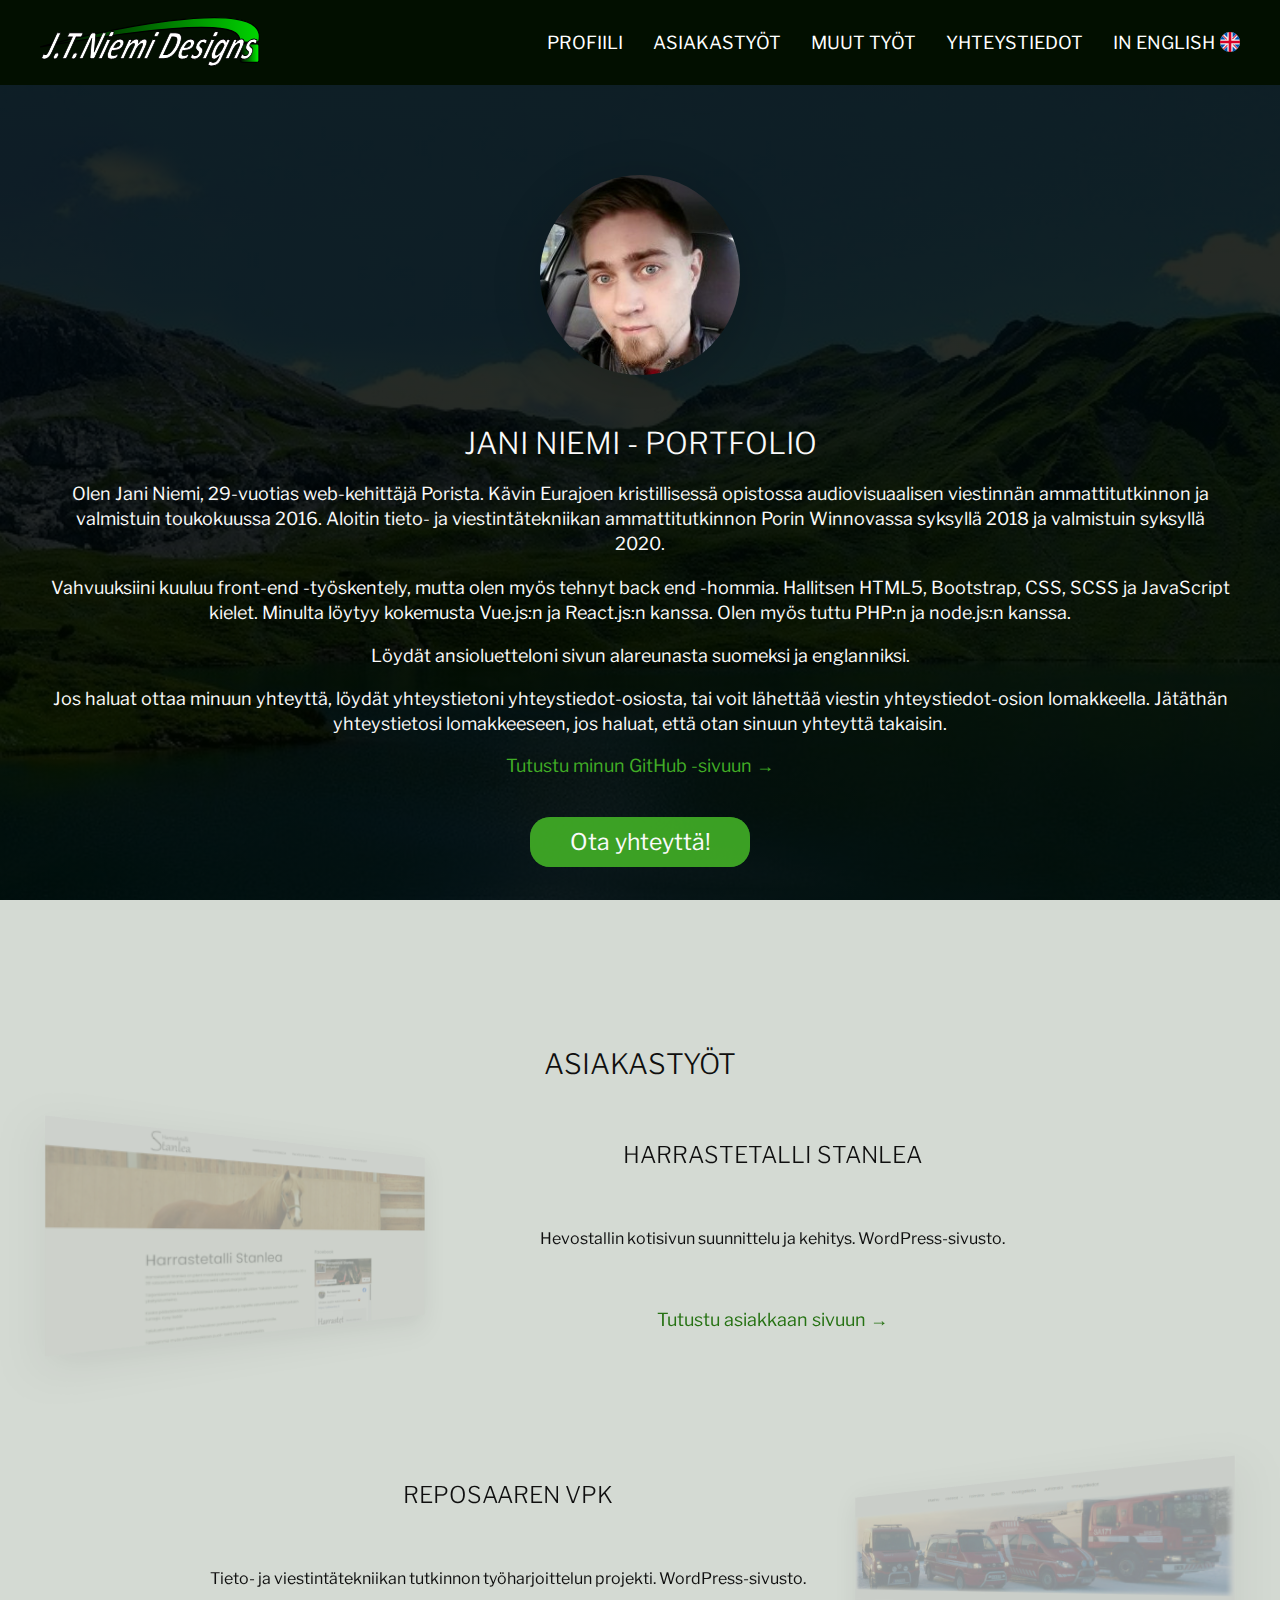
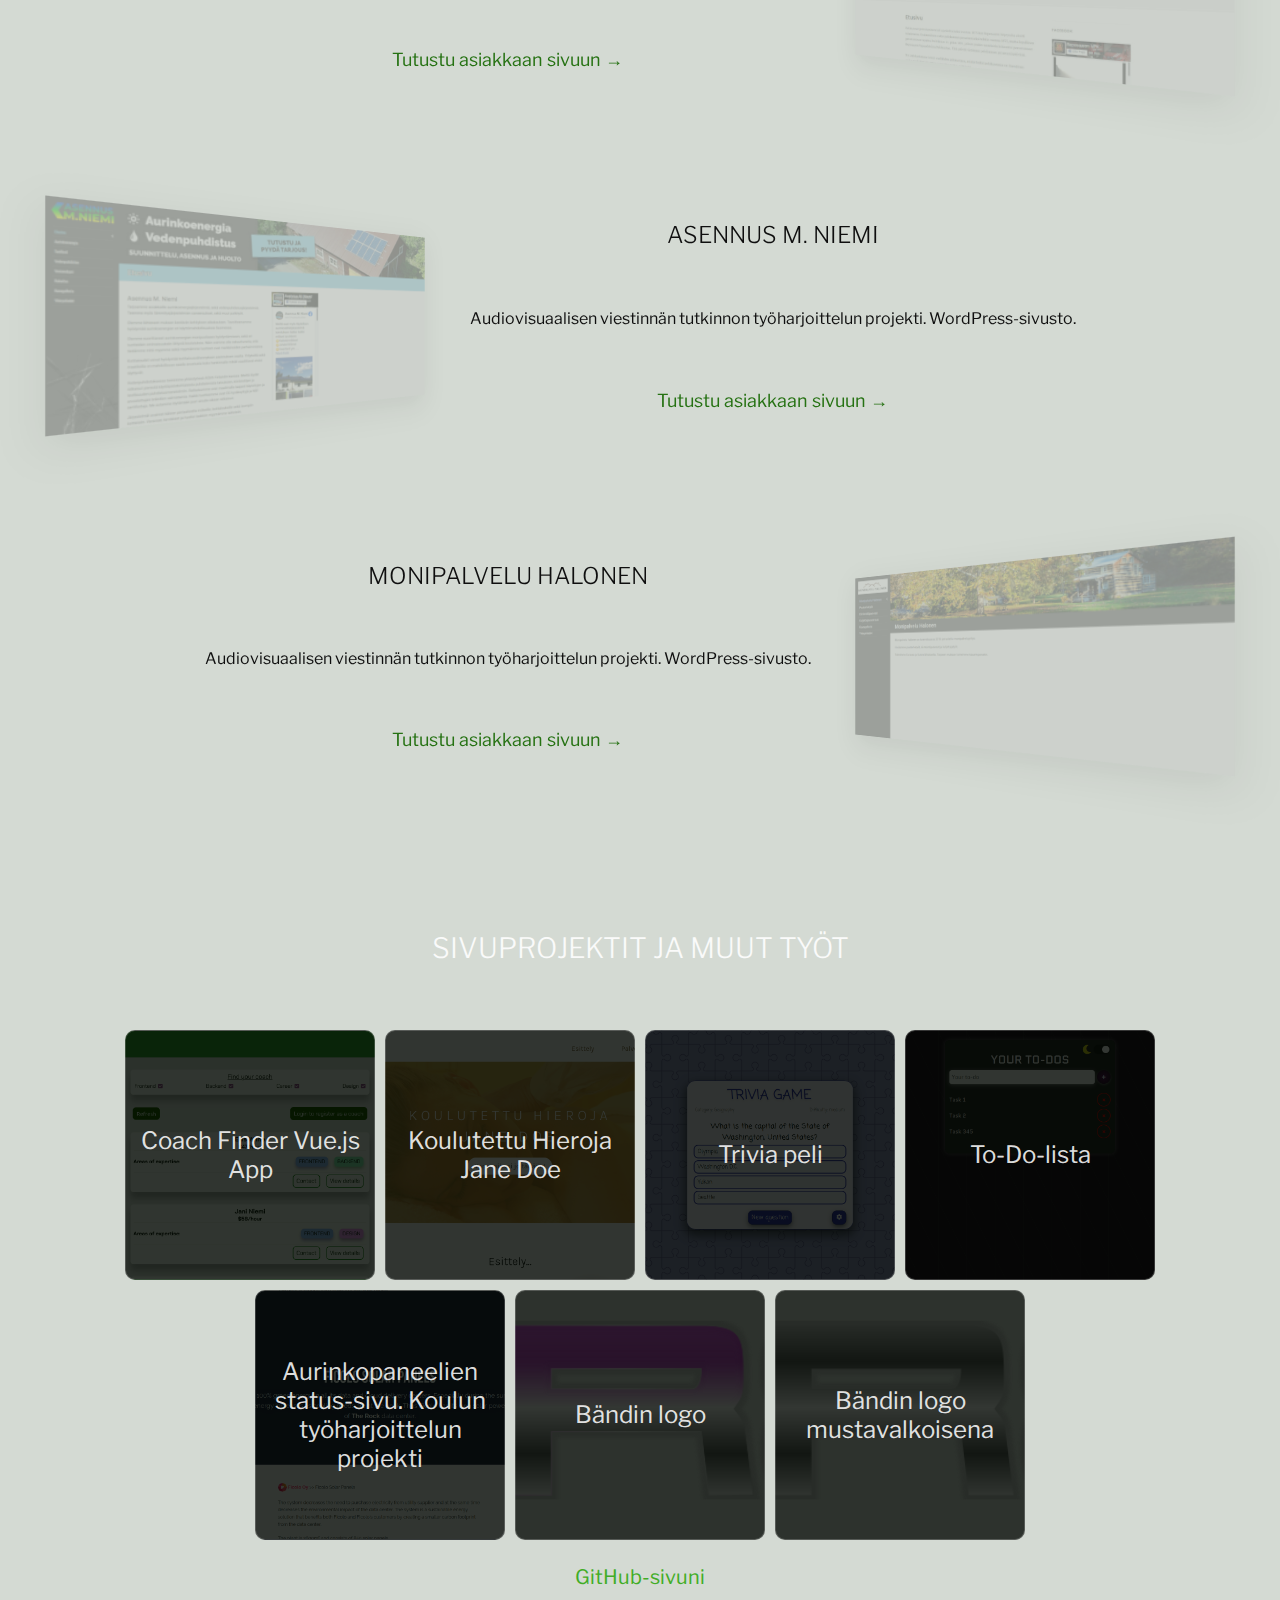
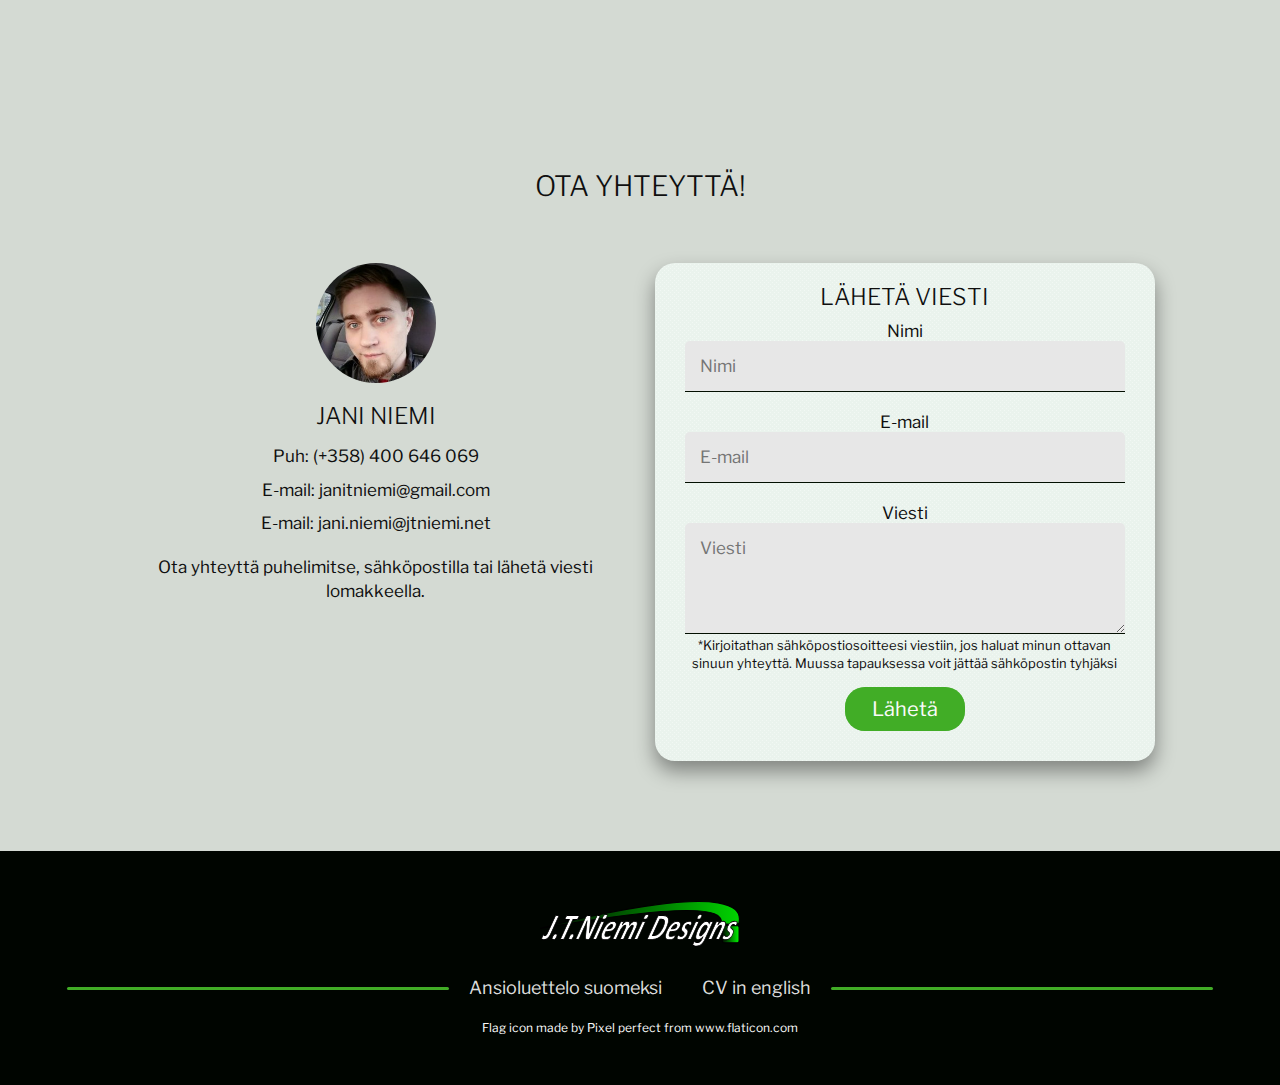
<file: index.html>
<!DOCTYPE html>
<html lang="fi">
	<head>
		<meta charset="UTF-8" />
		<meta name="viewport" content="width=device-width, initial-scale=1.0" />
		<meta
			name="description"
			content="Portfolio - Jani Niemi. Front end web development."
		/>
		<meta
			name="keywords"
			content="Portfolio, Web design, Web-suunnittelija, Web developer, Web-kehittäjä, HTML, CSS, JavaScript, Vue.js, React.js"
		/>
		<meta name="author" content="Jani Niemi" />
		<link rel="icon" type="image/x-icon" href="./images/favicon.ico" />
		<link
			rel="apple-touch-icon"
			sizes="180x180"
			href="./images/favicon.png"
		/>
		<link rel="icon" sizes="192x192" href="./images/favicon.png" />
		<link rel="stylesheet" href="sass/main.css" />
		<title>Jani Niemi - Portfolio</title>
	</head>

	<body>
		<nav class="nav">
			<a href="/">
				<img
					src="images/logo.svg"
					alt="JTNiemi Designs logo"
					class="nav__logo"
				/>
			</a>
			<div class="nav__menu-container" id="menu-container">
				<div class="nav__backdrop" id="backdrop"></div>
				<ul class="nav__list">
					<img
						src="images/logo.svg"
						alt="JTNiemi Design logo"
						class="nav__item--logo"
					/>
					<li class="nav__item" id="nav-profile">
						<a class="nav__link">Profiili</a>
					</li>
					<li class="nav__item" id="nav-projects">
						<a class="nav__link">Asiakastyöt</a>
					</li>
					<li class="nav__item" id="nav-side-projects">
						<a class="nav__link">Muut työt</a>
					</li>
					<li class="nav__item" id="nav-contact">
						<a class="nav__link">Yhteystiedot</a>
					</li>
					<li class="nav__item">
						<a href="en.html" class="nav__link"
							>In English
							<img
								class="nav__flag"
								src="images/flag_en.svg"
								alt="Flag"
						/></a>
					</li>
				</ul>
			</div>
			<div class="nav__mobile-menu-toggle" id="menu-toggle">
				<div></div>
				<div></div>
				<div></div>
			</div>
		</nav>

		<!-- PROFILE -->
		<main class="profile" id="profile">
			<img
				src="images/jani_c.jpg"
				alt="Jani profile image"
				class="profile__img"
			/>
			<div class="profile__text-container">
				<h1 class="profile__heading">Jani Niemi - Portfolio</h1>
				<p class="profile__text">
					Olen Jani Niemi, 29-vuotias web-kehittäjä Porista. Kävin
					Eurajoen kristillisessä opistossa audiovisuaalisen
					viestinnän ammattitutkinnon ja valmistuin toukokuussa 2016.
					Aloitin tieto- ja viestintätekniikan ammattitutkinnon Porin
					Winnovassa syksyllä 2018 ja valmistuin syksyllä 2020.
				</p>
				<p class="profile__text">
					Vahvuuksiini kuuluu front-end -työskentely, mutta olen myös
					tehnyt back end -hommia. Hallitsen HTML5, Bootstrap, CSS,
					SCSS ja JavaScript kielet. Minulta löytyy kokemusta Vue.js:n
					ja React.js:n kanssa. Olen myös tuttu PHP:n ja node.js:n
					kanssa.
				</p>
				<p class="profile__text">
					Löydät ansioluetteloni sivun alareunasta suomeksi ja
					englanniksi.
				</p>
				<p class="profile__text">
					Jos haluat ottaa minuun yhteyttä, löydät yhteystietoni
					yhteystiedot-osiosta, tai voit lähettää viestin
					yhteystiedot-osion lomakkeella. Jätäthän yhteystietosi
					lomakkeeseen, jos haluat, että otan sinuun yhteyttä
					takaisin.
				</p>
				<a
					href="https://github.com/JaniNiemi"
					rel="noreferrer"
					class="profile__link"
					target="_blank"
				>
					Tutustu minun GitHub -sivuun &rarr;
				</a>
				<a class="profile__cta" id="cta">Ota yhteyttä!</a>
			</div>
		</main>

		<!-- MAIN PROJECTS -->
		<section class="main-projects" id="main-projects">
			<h2 class="main-projects__heading">Asiakastyöt</h2>

			<!-- Harrastetalli Stanlea -->
			<div class="main-projects__project">
				<img
					src="images/main-projects/tallistanlea.png"
					alt="Harrastetalli Stanlea screenshot"
					class="main-projects__image main-projects__image--left"
				/>
				<div class="main-projects__text-container">
					<h3 class="main-projects__client">Harrastetalli Stanlea</h3>
					<p class="main-projects__text">
						Hevostallin kotisivun suunnittelu ja kehitys.
						WordPress-sivusto.
					</p>
					<a
						href="https://tallistanlea.fi/"
						rel="noreferrer"
						class="main-projects__link"
						target="_blank"
					>
						Tutustu asiakkaan sivuun &rarr;
					</a>
				</div>
			</div>

			<!-- Reposaaren VPK -->
			<div class="main-projects__project">
				<div class="main-projects__text-container">
					<h3 class="main-projects__client">Reposaaren VPK</h3>
					<p class="main-projects__text">
						Tieto- ja viestintätekniikan tutkinnon työharjoittelun
						projekti. WordPress-sivusto.
					</p>
					<a
						href="http://www.reposaarenvpk.com/"
						rel="noreferrer"
						class="main-projects__link"
						target="_blank"
					>
						Tutustu asiakkaan sivuun &rarr;
					</a>
				</div>
				<img
					src="images/main-projects/reposaarenvpk.jpg"
					alt="Reposaaren VPK screenshot"
					class="main-projects__image main-projects__image--right"
				/>
			</div>

			<!-- Asennus M. Niemi -->
			<div class="main-projects__project">
				<img
					src="images/main-projects/asennusmniemi.png"
					alt="Asennus M. Niemi screenshot"
					class="main-projects__image main-projects__image--left"
				/>
				<div class="main-projects__text-container">
					<h3 class="main-projects__client">Asennus M. Niemi</h3>
					<p class="main-projects__text">
						Audiovisuaalisen viestinnän tutkinnon työharjoittelun
						projekti. WordPress-sivusto.
					</p>
					<a
						href="https://asennusmniemi.fi/"
						rel="noreferrer"
						class="main-projects__link"
						target="_blank"
					>
						Tutustu asiakkaan sivuun &rarr;
					</a>
				</div>
			</div>

			<!-- Monipalvelu Halonen -->
			<div class="main-projects__project">
				<div class="main-projects__text-container">
					<h3 class="main-projects__client">Monipalvelu Halonen</h3>
					<p class="main-projects__text">
						Audiovisuaalisen viestinnän tutkinnon työharjoittelun
						projekti. WordPress-sivusto.
					</p>
					<a
						href="https://monipalveluhalonen.fi"
						rel="noreferrer"
						class="main-projects__link"
						target="_blank"
					>
						Tutustu asiakkaan sivuun &rarr;
					</a>
				</div>
				<img
					src="images/main-projects/monipalveluhalonen.png"
					alt="Monipalvelu Halonen screenshot"
					class="main-projects__image main-projects__image--right"
				/>
			</div>
		</section>

		<!-- SIDE PROJECTS -->
		<section class="side-projects" id="side-projects">
			<h2 class="side-projects__heading">Sivuprojektit ja muut työt</h2>
			<div class="side-projects__container">
				<!-- COACH-FINDER -->
				<div class="side-projects__card coach-finder">
					<a
						href="https://vue-coach-finder-5a8ed.web.app/coaches"
						rel="noreferrer"
						class="side-projects__text"
						target="_blank"
					>
						Coach Finder Vue.js App
					</a>
				</div>

				<!-- MASSAGE-SERVICE-JANE-DOE -->
				<div class="side-projects__card massage-service-jane-doe">
					<a
						href="https://jtniemi.net/massage-service-jane-doe/"
						rel="noreferrer"
						class="side-projects__text"
						target="_blank"
					>
						Koulutettu Hieroja Jane Doe
					</a>
				</div>

				<!-- TRIVIA-GAME -->
				<div class="side-projects__card trivia-game">
					<a
						href="https://janiniemi.github.io/trivia-game/"
						rel="noreferrer"
						class="side-projects__text"
						target="_blank"
					>
						Trivia peli
					</a>
				</div>

				<!-- TO-DO-APP -->
				<div class="side-projects__card to-do-app">
					<a
						href="https://janiniemi.github.io/to-do-app/"
						rel="noreferrer"
						class="side-projects__text"
						target="_blank"
					>
						To-Do-lista
					</a>
				</div>

				<!-- FICOLO -->
				<div class="side-projects__card ficolo">
					<a
						href="https://solar.ficolo.net/"
						rel="noreferrer"
						class="side-projects__text"
						target="_blank"
					>
						Aurinkopaneelien status-sivu. Koulun työharjoittelun
						projekti
					</a>
				</div>

				<!-- REACT NOTES APP -->
				<!-- <div class="side-projects__card react-notes">
                <a href="https://eroded-passivation.000webhostapp.com/" rel="noreferrer" class="side-projects__text" target="_blank">
                    React muistilappu-sovellus
                </a>
            </div> -->

				<!-- TURBO LOGO -->
				<div class="side-projects__card turbo">
					<a
						href="images/LOGO_TUR8O.png"
						rel="noreferrer"
						class="side-projects__text"
						target="_blank"
					>
						Bändin logo
					</a>
				</div>

				<!-- TURBO LOGO B&W -->
				<div class="side-projects__card turbo-bw">
					<a
						href="images/LOGO_TUR8O_B&W.png"
						rel="noreferrer"
						class="side-projects__text"
						target="_blank"
					>
						Bändin logo mustavalkoisena
					</a>
				</div>
			</div>

			<div class="side-projects__link-container">
				<a
					href="https://github.com/JaniNiemi"
					rel="noreferrer"
					rel="noreferrer"
					target="_blank"
					class="side-projects__link"
				>
					GitHub-sivuni
				</a>
			</div>
		</section>

		<!-- CONTACT -->
		<section class="contact" id="contact">
			<h2 class="contact__heading">Ota yhteyttä!</h2>
			<div class="contact__container">
				<div class="contact__info-container">
					<img
						src="./images/jani_c.jpg"
						alt="Jani Niemi kuva"
						class="contact__img"
					/>
					<h3 class="contact__name">Jani Niemi</h3>
					<p class="contact__info">Puh: (+358) 400 646 069</p>
					<p class="contact__info">E-mail: janitniemi@gmail.com</p>
					<p class="contact__info">E-mail: jani.niemi@jtniemi.net</p>
					<p class="contact__info">
						Ota yhteyttä puhelimitse, sähköpostilla tai lähetä
						viesti lomakkeella.
					</p>
				</div>
				<div class="contact__form-container" id="form-container">
					<form method="POST" class="contact__form form" id="form">
						<h3 class="form__heading">Lähetä viesti</h3>

						<label for="name" class="form__label">Nimi</label>
						<input
							type="text"
							name="name"
							id="name"
							placeholder="Nimi"
							class="form__input"
						/>

						<label for="email" class="form__label">E-mail</label>
						<input
							type="email"
							name="email"
							id="email"
							placeholder="E-mail"
							class="form__input"
						/>

						<label for="message">Viesti</label>
						<textarea
							name="message"
							id="message"
							rows="4"
							class="form__message"
							placeholder="Viesti"
							required
						></textarea>

						<p class="form__notice">
							*Kirjoitathan sähköpostiosoitteesi viestiin, jos
							haluat minun ottavan sinuun yhteyttä. Muussa
							tapauksessa voit jättää sähköpostin tyhjäksi
						</p>
						<button type="submit" class="form__btn">Lähetä</button>
					</form>
				</div>
			</div>
		</section>

		<footer class="footer">
			<img
				src="images/logo.svg"
				alt="JTNiemi Designs logo"
				class="footer__logo"
			/>
			<div class="footer__cv-container">
				<a href="Jani-Niemi_cv-fi.pdf" class="footer__cv"
					>Ansioluettelo suomeksi</a
				>
				<a href="Jani-Niemi_cv-en.pdf" class="footer__cv"
					>CV in english</a
				>
			</div>
			<div class="footer__cv-container">
				<a
					href="https://flaticon.com"
					class="footer__credit"
					target="_blank"
					rel="noreferrer"
					>Flag icon made by Pixel perfect from www.flaticon.com</a
				>
			</div>
		</footer>

		<script src="script.js"></script>
	</body>
</html>
</file>
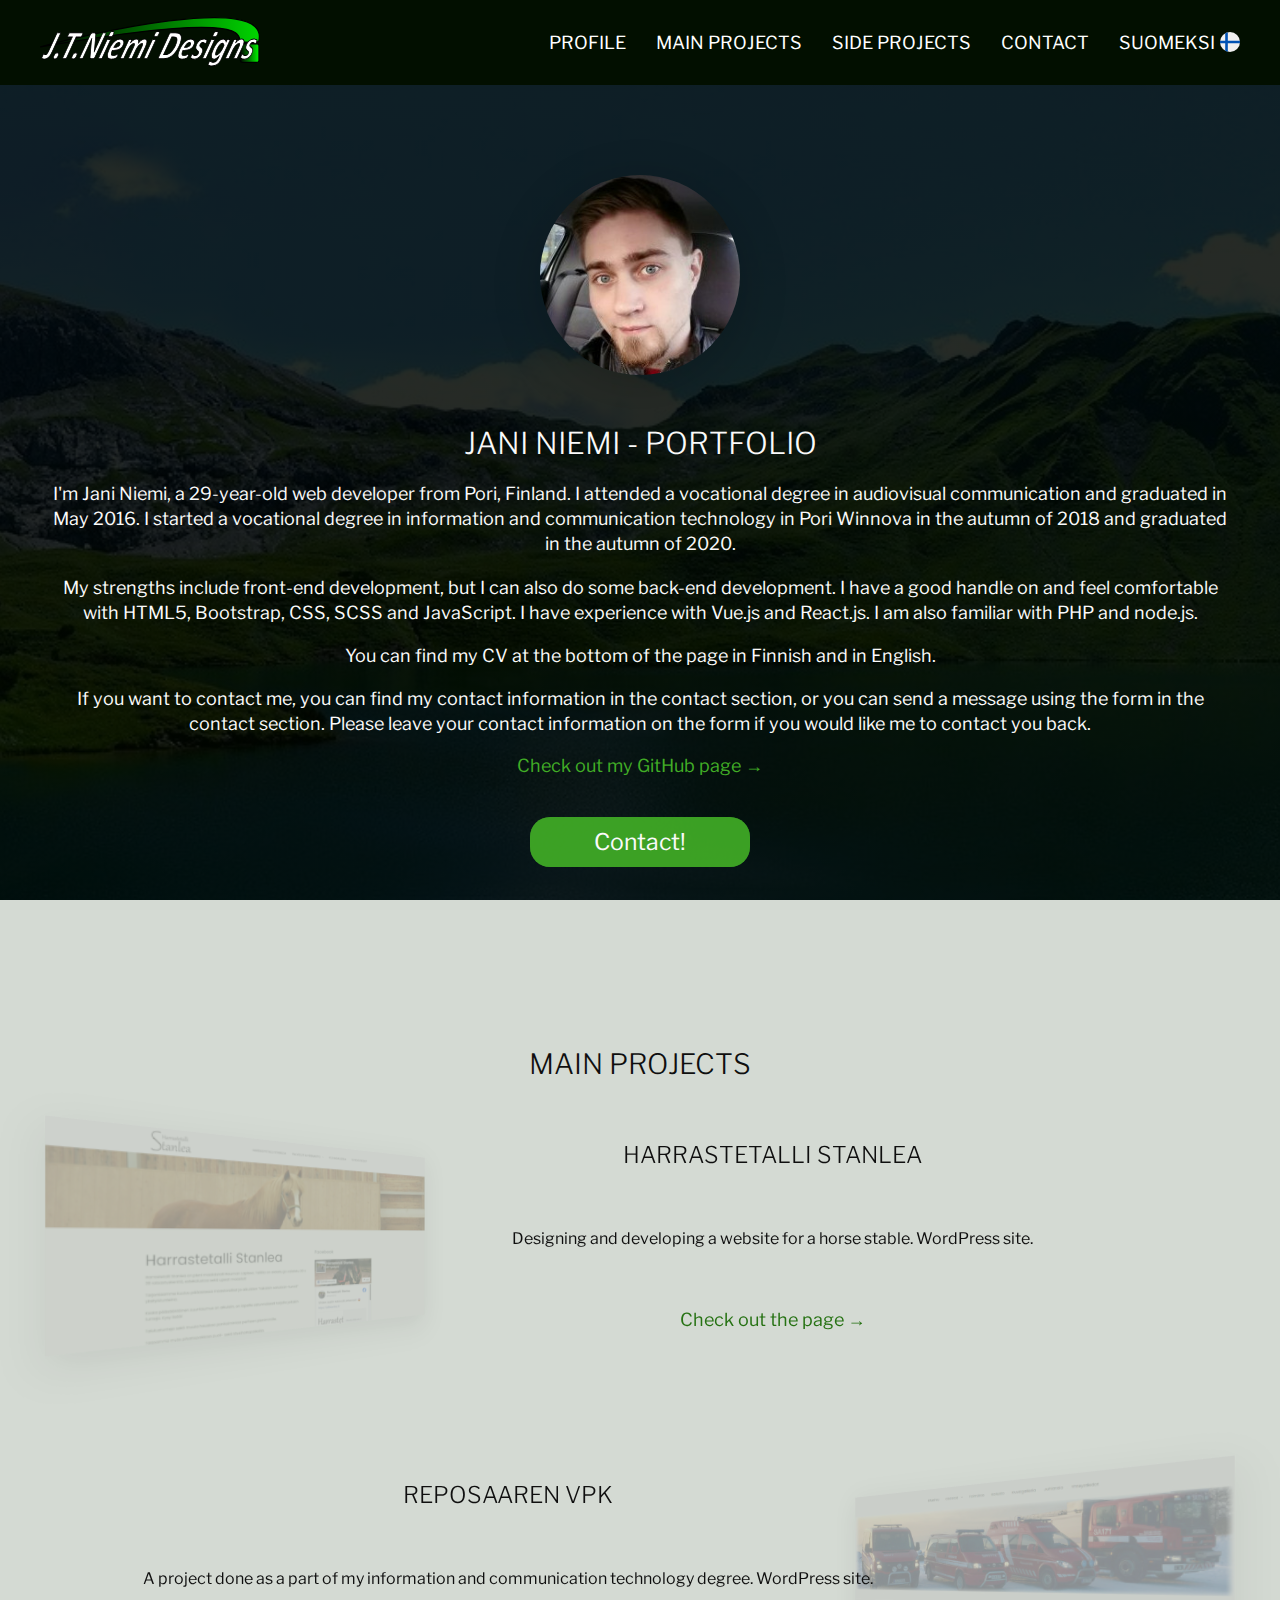
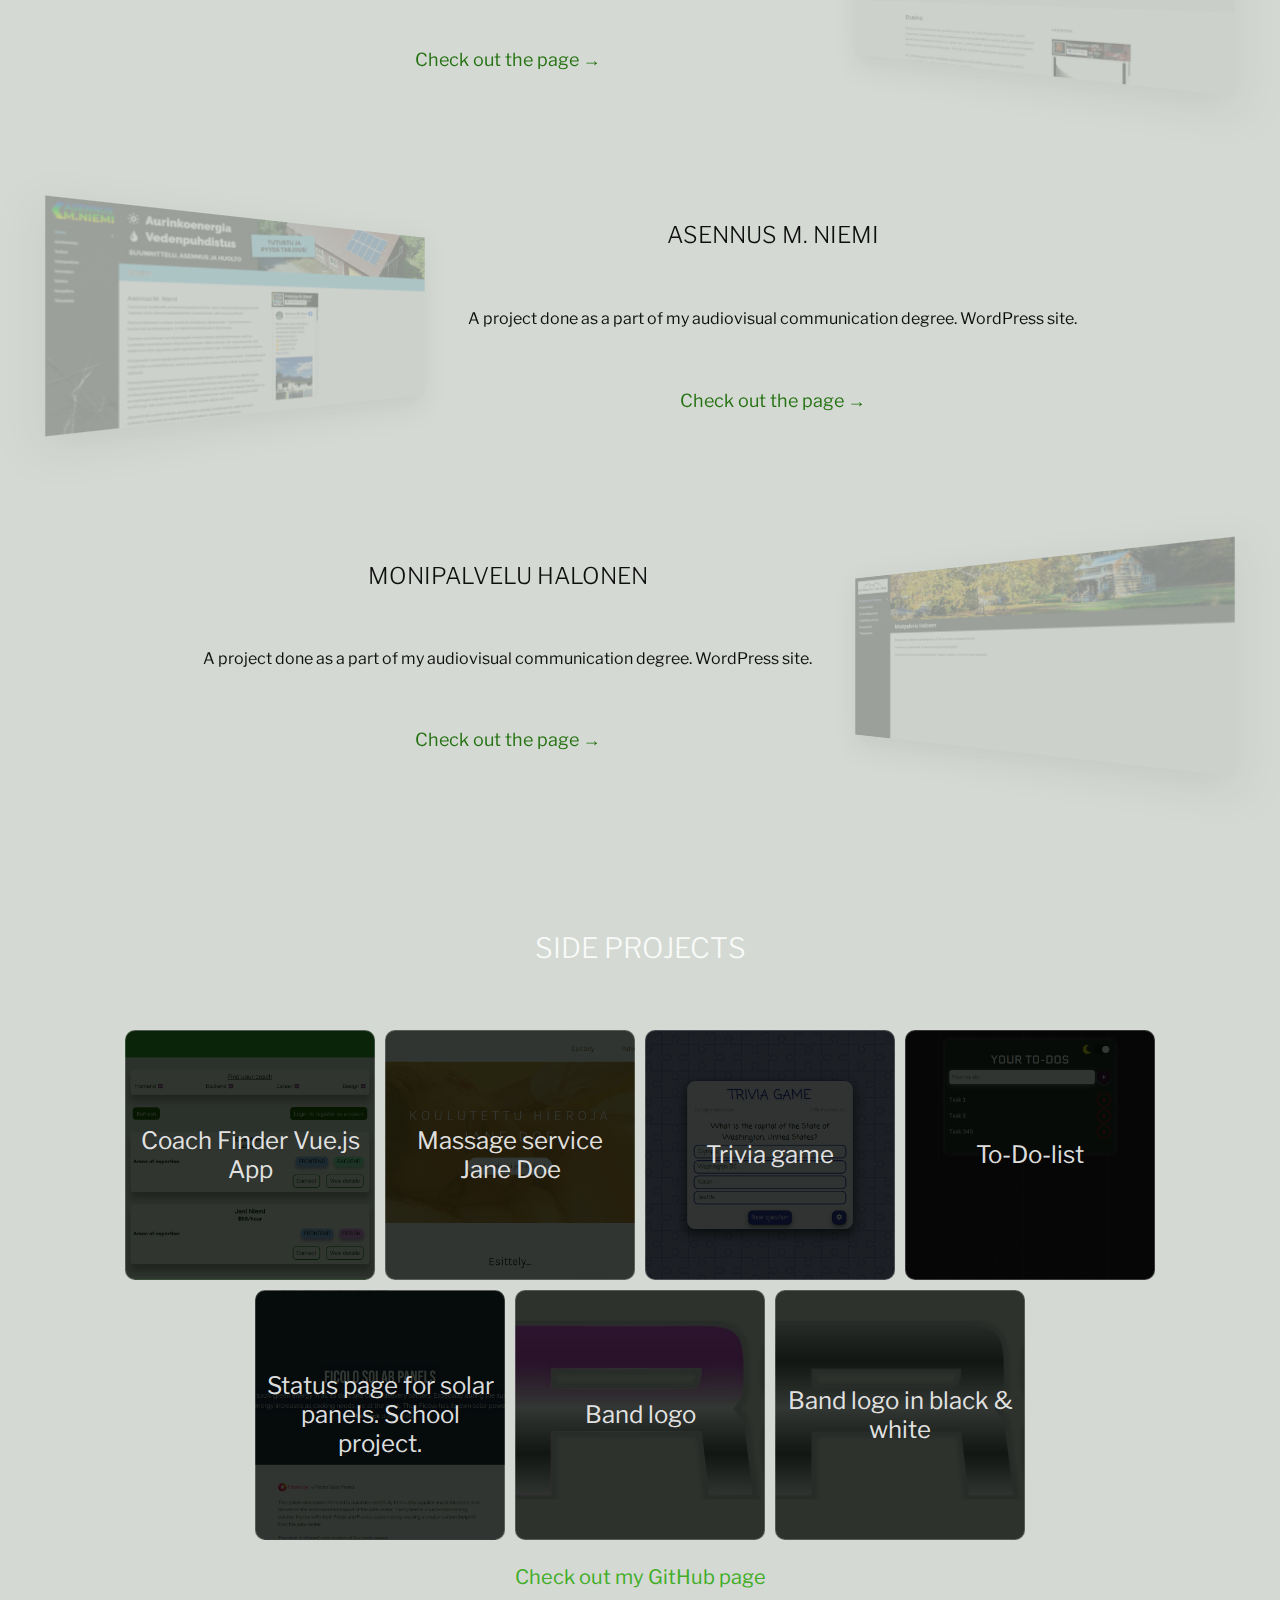
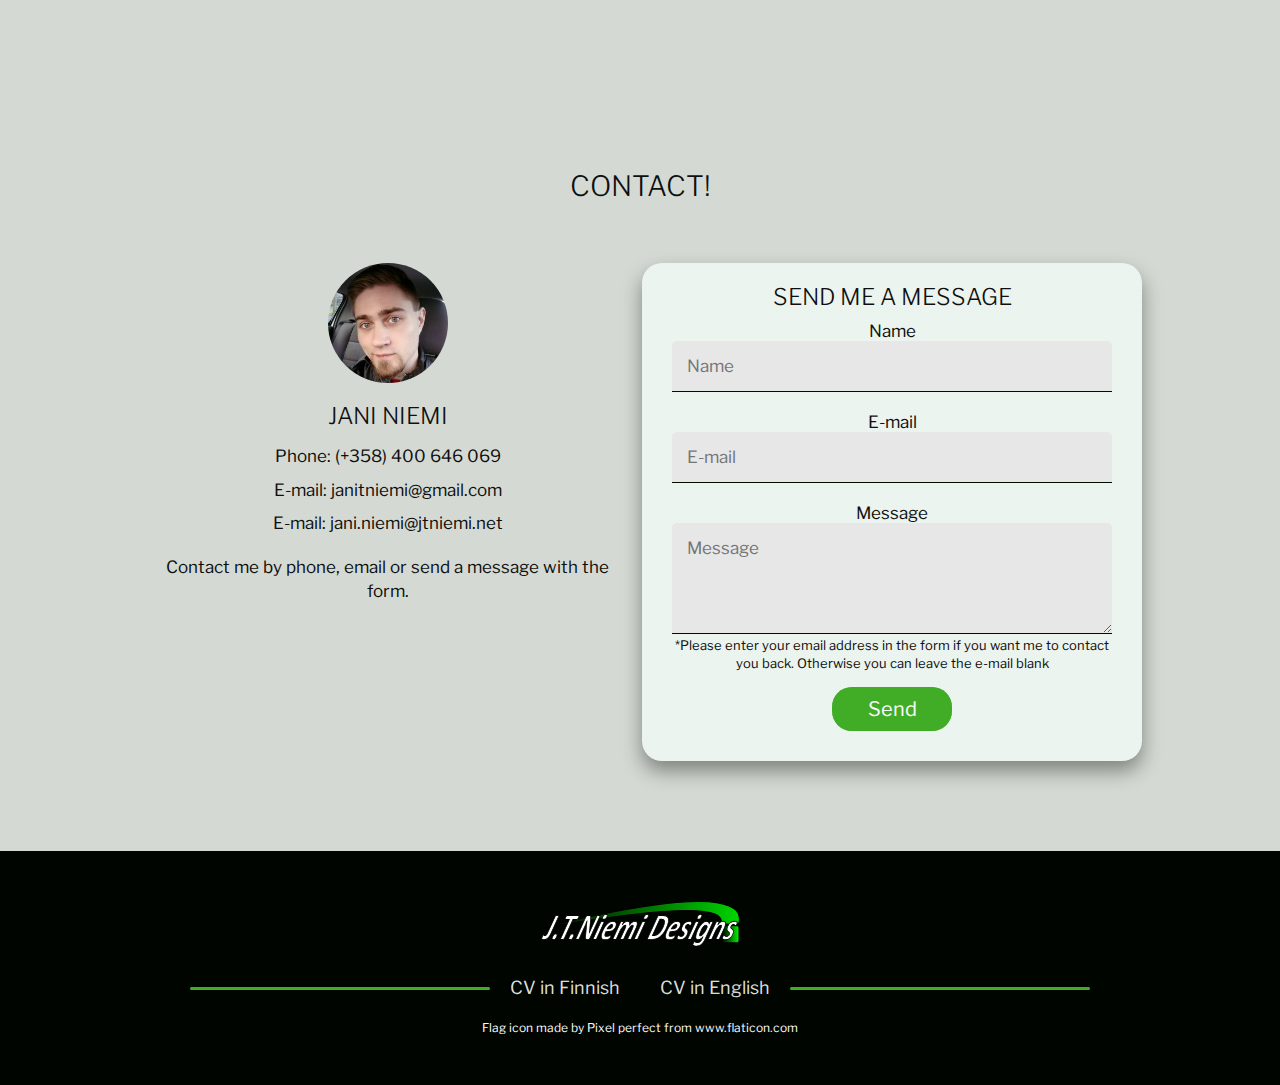
<file: en.html>
<!DOCTYPE html>
<html lang="en">
	<head>
		<meta charset="UTF-8" />
		<meta name="viewport" content="width=device-width, initial-scale=1.0" />
		<meta
			name="description"
			content="Portfolio - Jani Niemi. Front end web development."
		/>
		<meta
			name="keywords"
			content="Portfolio, Web design, Web-suunnittelija, Web developer, Web-kehittäjä, HTML, CSS, JavaScript, Vue.js, React.js"
		/>
		<meta name="author" content="Jani Niemi" />
		<link rel="icon" type="image/x-icon" href="./images/favicon.ico" />
		<link
			rel="apple-touch-icon"
			sizes="180x180"
			href="./images/favicon.png"
		/>
		<link rel="icon" sizes="192x192" href="./images/favicon.png" />
		<link rel="stylesheet" href="sass/main.css" />
		<title>Jani Niemi - Portfolio</title>
	</head>

	<body>
		<nav class="nav">
			<a href="/">
				<img
					src="images/logo.svg"
					alt="JTNiemi Designs logo"
					class="nav__logo"
				/>
			</a>
			<div class="nav__menu-container" id="menu-container">
				<div class="nav__backdrop" id="backdrop"></div>
				<ul class="nav__list">
					<img
						src="images/logo.svg"
						alt="JTNiemi Design logo"
						class="nav__item--logo"
					/>
					<li class="nav__item" id="nav-profile">
						<a class="nav__link">Profile</a>
					</li>
					<li class="nav__item" id="nav-projects">
						<a class="nav__link">Main projects</a>
					</li>
					<li class="nav__item" id="nav-side-projects">
						<a class="nav__link">Side projects</a>
					</li>
					<li class="nav__item" id="nav-contact">
						<a class="nav__link">Contact</a>
					</li>
					<li class="nav__item">
						<a href="index.html" class="nav__link"
							>Suomeksi
							<img
								class="nav__flag"
								src="images/flag_fi.svg"
								alt="Flag"
						/></a>
					</li>
				</ul>
			</div>
			<div class="nav__mobile-menu-toggle" id="menu-toggle">
				<div></div>
				<div></div>
				<div></div>
			</div>
		</nav>

		<!-- PROFILE -->
		<main class="profile" id="profile">
			<img
				src="images/jani_c.jpg"
				alt="Jani profile image"
				class="profile__img"
			/>
			<div class="profile__text-container">
				<h1 class="profile__heading">Jani Niemi - Portfolio</h1>
				<p class="profile__text">
					I'm Jani Niemi, a 29-year-old web developer from Pori,
					Finland. I attended a vocational degree in audiovisual
					communication and graduated in May 2016. I started a
					vocational degree in information and communication
					technology in Pori Winnova in the autumn of 2018 and
					graduated in the autumn of 2020.
				</p>
				<p class="profile__text">
					My strengths include front-end development, but I can also
					do some back-end development. I have a good handle on and
					feel comfortable with HTML5, Bootstrap, CSS, SCSS and
					JavaScript. I have experience with Vue.js and React.js. I am
					also familiar with PHP and node.js.
				</p>
				<p class="profile__text">
					You can find my CV at the bottom of the page in Finnish and
					in English.
				</p>
				<p class="profile__text">
					If you want to contact me, you can find my contact
					information in the contact section, or you can send a
					message using the form in the contact section. Please leave
					your contact information on the form if you would like me to
					contact you back.
				</p>
				<a
					href="https://github.com/JaniNiemi"
					rel="noreferrer"
					class="profile__link"
					target="_blank"
				>
					Check out my GitHub page &rarr;
				</a>
				<a class="profile__cta" id="cta">Contact!</a>
			</div>
		</main>

		<!-- MAIN PROJECTS -->
		<section class="main-projects" id="main-projects">
			<h2 class="main-projects__heading">Main projects</h2>

			<!-- Harrastetalli Stanlea -->
			<div class="main-projects__project">
				<img
					src="images/main-projects/tallistanlea.png"
					alt="Harrastetalli Stanlea screenshot"
					class="main-projects__image main-projects__image--left"
				/>
				<div class="main-projects__text-container">
					<h3 class="main-projects__client">Harrastetalli Stanlea</h3>
					<p class="main-projects__text">
						Designing and developing a website for a horse stable.
						WordPress site.
					</p>
					<a
						href="https://tallistanlea.fi/"
						rel="noreferrer"
						class="main-projects__link"
						target="_blank"
					>
						Check out the page &rarr;
					</a>
				</div>
			</div>

			<!-- Reposaaren VPK -->
			<div class="main-projects__project">
				<div class="main-projects__text-container">
					<h3 class="main-projects__client">Reposaaren VPK</h3>
					<p class="main-projects__text">
						A project done as a part of my information and
						communication technology degree. WordPress site.
					</p>
					<a
						href="http://www.reposaarenvpk.com/"
						rel="noreferrer"
						class="main-projects__link"
						target="_blank"
					>
						Check out the page &rarr;
					</a>
				</div>
				<img
					src="images/main-projects/reposaarenvpk.jpg"
					alt="Reposaaren VPK screenshot"
					class="main-projects__image main-projects__image--right"
				/>
			</div>

			<!-- Asennus M. Niemi -->
			<div class="main-projects__project">
				<img
					src="images/main-projects/asennusmniemi.png"
					alt="Asennus M. Niemi screenshot"
					class="main-projects__image main-projects__image--left"
				/>
				<div class="main-projects__text-container">
					<h3 class="main-projects__client">Asennus M. Niemi</h3>
					<p class="main-projects__text">
						A project done as a part of my audiovisual communication
						degree. WordPress site.
					</p>
					<a
						href="https://asennusmniemi.fi/"
						rel="noreferrer"
						class="main-projects__link"
						target="_blank"
					>
						Check out the page &rarr;
					</a>
				</div>
			</div>

			<!-- Monipalvelu Halonen -->
			<div class="main-projects__project">
				<div class="main-projects__text-container">
					<h3 class="main-projects__client">Monipalvelu Halonen</h3>
					<p class="main-projects__text">
						A project done as a part of my audiovisual communication
						degree. WordPress site.
					</p>
					<a
						href="https://monipalveluhalonen.fi"
						rel="noreferrer"
						class="main-projects__link"
						target="_blank"
					>
						Check out the page &rarr;
					</a>
				</div>
				<img
					src="images/main-projects/monipalveluhalonen.png"
					alt="Monipalvelu Halonen screenshot"
					class="main-projects__image main-projects__image--right"
				/>
			</div>
		</section>

		<!-- SIDE PROJECTS -->
		<section class="side-projects" id="side-projects">
			<h2 class="side-projects__heading">Side projects</h2>
			<div class="side-projects__container">
				<!-- COACH-FINDER -->
				<div class="side-projects__card coach-finder">
					<a
						href="https://vue-coach-finder-5a8ed.web.app/coaches"
						rel="noreferrer"
						class="side-projects__text"
						target="_blank"
					>
						Coach Finder Vue.js App
					</a>
				</div>

				<!-- MASSAGE-SERVICE-JANE-DOE -->
				<div class="side-projects__card massage-service-jane-doe">
					<a
						href="https://jtniemi.net/massage-service-jane-doe/"
						rel="noreferrer"
						class="side-projects__text"
						target="_blank"
					>
						Massage service Jane Doe
					</a>
				</div>

				<!-- TRIVIA-GAME -->
				<div class="side-projects__card trivia-game">
					<a
						href="https://janiniemi.github.io/trivia-game/"
						rel="noreferrer"
						class="side-projects__text"
						target="_blank"
					>
						Trivia game
					</a>
				</div>

				<!-- TO-DO-APP -->
				<div class="side-projects__card to-do-app">
					<a
						href="https://janiniemi.github.io/to-do-app/"
						rel="noreferrer"
						class="side-projects__text"
						target="_blank"
					>
						To-Do-list
					</a>
				</div>

				<!-- FICOLO -->
				<div class="side-projects__card ficolo">
					<a
						href="https://solar.ficolo.net/"
						rel="noreferrer"
						class="side-projects__text"
						target="_blank"
					>
						Status page for solar panels. School project.
					</a>
				</div>

				<!-- REACT NOTES APP -->
				<!-- <div class="side-projects__card react-notes">
                <a href="https://eroded-passivation.000webhostapp.com/" rel="noreferrer" class="side-projects__text" target="_blank">
                    React muistilappu-sovellus
                </a>
            </div> -->

				<!-- TURBO LOGO -->
				<div class="side-projects__card turbo">
					<a
						href="images/LOGO_TUR8O.png"
						rel="noreferrer"
						class="side-projects__text"
						target="_blank"
					>
						Band logo
					</a>
				</div>

				<!-- TURBO LOGO B&W -->
				<div class="side-projects__card turbo-bw">
					<a
						href="images/LOGO_TUR8O_B&W.png"
						rel="noreferrer"
						class="side-projects__text"
						target="_blank"
					>
						Band logo in black & white
					</a>
				</div>
			</div>
			<div class="side-projects__link-container">
				<a
					href="https://github.com/JaniNiemi"
					rel="noreferrer"
					rel="noreferrer"
					target="_blank"
					class="side-projects__link"
				>
					Check out my GitHub page
				</a>
			</div>
		</section>

		<!-- CONTACT -->
		<section class="contact" id="contact">
			<h2 class="contact__heading">Contact!</h2>
			<div class="contact__container">
				<div class="contact__info-container">
					<img
						src="./images/jani_c.jpg"
						alt="Jani Niemi kuva"
						class="contact__img"
					/>
					<h3 class="contact__name">Jani Niemi</h3>
					<p class="contact__info">Phone: (+358) 400 646 069</p>
					<p class="contact__info">E-mail: janitniemi@gmail.com</p>
					<p class="contact__info">E-mail: jani.niemi@jtniemi.net</p>
					<p class="contact__info">
						Contact me by phone, email or send a message with the
						form.
					</p>
				</div>
				<div class="contact__form-container" id="form-container">
					<form method="POST" class="contact__form form" id="form">
						<h3 class="form__heading">Send me a message</h3>

						<label for="name" class="form__label">Name</label>
						<input
							type="text"
							name="name"
							id="name"
							placeholder="Name"
							class="form__input"
						/>

						<label for="email" class="form__label">E-mail</label>
						<input
							type="email"
							name="email"
							id="email"
							placeholder="E-mail"
							class="form__input"
						/>

						<label for="message">Message</label>
						<textarea
							name="message"
							id="message"
							rows="4"
							class="form__message"
							placeholder="Message"
							required
						></textarea>

						<p class="form__notice">
							*Please enter your email address in the form if you
							want me to contact you back. Otherwise you can leave
							the e-mail blank
						</p>
						<button type="submit" class="form__btn">Send</button>
					</form>
				</div>
			</div>
		</section>

		<footer class="footer">
			<img
				src="images/logo.svg"
				alt="JTNiemi Designs logo"
				class="footer__logo"
			/>
			<div class="footer__cv-container">
				<a href="Jani-Niemi_cv-fi.pdf" class="footer__cv"
					>CV in Finnish</a
				>
				<a href="Jani-Niemi_cv-en.pdf" class="footer__cv"
					>CV in English</a
				>
			</div>
			<div class="footer__cv-container">
				<a
					href="https://flaticon.com"
					class="footer__credit"
					target="_blank"
					rel="noreferrer"
					>Flag icon made by Pixel perfect from www.flaticon.com</a
				>
			</div>
		</footer>

		<script src="script.js"></script>
	</body>
</html>
</file>
<file: sass/main.css>
@import url("https://fonts.googleapis.com/css2?family=Libre+Franklin:wght@300;400;500;700&display=swap");
* {
  padding: 0;
  margin: 0;
  -webkit-box-sizing: border-box;
          box-sizing: border-box;
}

html {
  font-size: 62.5%;
}

@media screen and (max-width: 62.5em) {
  html {
    font-size: 55%;
  }
}

body {
  background-color: #d4dad3;
  overflow-x: hidden;
  min-width: -webkit-fit-content;
  min-width: -moz-fit-content;
  min-width: fit-content;
}

main,
section,
footer {
  padding: 9rem 2rem;
}

p {
  line-height: 1.4;
}

::-moz-selection {
  background-color: rgba(65, 173, 38, 0.5);
}

::selection {
  background-color: rgba(65, 173, 38, 0.5);
}

body {
  font-family: "Libre Franklin", sans-serif;
}

h1,
h2,
h3 {
  font-weight: 300;
  text-transform: uppercase;
}

h2 {
  margin-bottom: 6rem;
}

h1 {
  font-size: 3rem;
}

h2 {
  font-size: 2.8rem;
}

h3 {
  font-size: 2.3rem;
}

.nav {
  padding: 2rem 4rem;
  display: -webkit-box;
  display: -ms-flexbox;
  display: flex;
  -webkit-box-align: center;
      -ms-flex-align: center;
          align-items: center;
  -webkit-box-pack: justify;
      -ms-flex-pack: justify;
          justify-content: space-between;
  background-color: #020f00;
  position: -webkit-sticky;
  position: sticky;
  top: 0;
  z-index: 999;
  height: 8.5rem;
}

@media screen and (max-width: 62.5em) {
  .nav {
    padding: 2rem 2rem;
  }
}

.nav__logo {
  height: 5rem;
}

.nav__list {
  list-style-type: none;
  display: -webkit-box;
  display: -ms-flexbox;
  display: flex;
  -webkit-box-align: baseline;
      -ms-flex-align: baseline;
          align-items: baseline;
}

@media screen and (max-width: 62.5em) {
  .nav__list {
    width: 45vw;
    position: fixed;
    z-index: 9999;
    top: 0;
    right: 0;
    height: 100%;
    -webkit-box-orient: vertical;
    -webkit-box-direction: normal;
        -ms-flex-direction: column;
            flex-direction: column;
    -webkit-box-align: center;
        -ms-flex-align: center;
            align-items: center;
    background-color: rgba(11, 53, 11, 0.95);
    -webkit-transform: translateX(100%);
            transform: translateX(100%);
    -webkit-transition: all 0.5s ease-in;
    transition: all 0.5s ease-in;
  }
}

@media screen and (max-width: 37.5em) {
  .nav__list {
    width: 70vw;
  }
}

.nav__item {
  position: relative;
  cursor: pointer;
}

@media screen and (min-width: 62.5em) {
  .nav__item {
    position: relative;
  }
  .nav__item::after {
    content: "";
    position: absolute;
    bottom: -8px;
    left: 0%;
    display: block;
    height: 3px;
    width: 100%;
    background-color: #41ad26;
    border-radius: 1rem;
    -webkit-transform: scale(0);
            transform: scale(0);
    -webkit-transition: all 0.5s;
    transition: all 0.5s;
  }
  .nav__item:hover::after {
    -webkit-transform: scale(1.1);
            transform: scale(1.1);
  }
  .nav__item:not(:last-child) {
    margin-right: 3rem;
  }
}

@media screen and (max-width: 62.5em) {
  .nav__item {
    margin-top: 1.2rem;
    margin-left: 2rem;
    margin-bottom: 1.2rem;
    text-align: center;
    width: 100%;
  }
}

.nav__item--logo {
  display: none;
}

@media screen and (max-width: 62.5em) {
  .nav__item--logo {
    display: block;
    cursor: default;
    height: 8rem;
    padding: 0.25rem 1rem;
  }
}

.nav__link, .nav__link:link, .nav__link:visited {
  display: -webkit-box;
  display: -ms-flexbox;
  display: flex;
  font-size: 1.8rem;
  color: #fff;
  text-decoration: none;
  text-transform: uppercase;
  font-weight: 400;
}

@media screen and (max-width: 62.5em) {
  .nav__link, .nav__link:link, .nav__link:visited {
    font-size: 2rem;
    -webkit-box-pack: center;
        -ms-flex-pack: center;
            justify-content: center;
    padding: 0.5rem 0;
  }
}

.nav__flag {
  height: 2rem;
  width: auto;
  margin-left: 0.5rem;
}

.nav__mobile-menu-toggle {
  display: none;
}

@media screen and (max-width: 62.5em) {
  .nav__mobile-menu-toggle {
    display: block;
    width: 5rem;
    cursor: pointer;
  }
  .nav__mobile-menu-toggle div {
    height: 3px;
    width: 100%;
    margin: 1rem 0;
    border-radius: 1rem;
    background-color: #41ad26;
  }
}

@media screen and (max-width: 62.5em) {
  .nav__backdrop {
    position: fixed;
    top: 0;
    left: 0;
    right: 0;
    bottom: 0;
    z-index: 8888;
    opacity: 0;
    background-color: rgba(0, 5, 0, 0.75);
    -webkit-backdrop-filter: blur(0.5rem);
            backdrop-filter: blur(0.5rem);
    -webkit-transition: all 0.5s;
    transition: all 0.5s;
  }
}

@media screen and (max-width: 62.5em) {
  .nav__menu-container {
    visibility: hidden;
  }
}

@media screen and (max-width: 62.5em) {
  .nav .open {
    visibility: visible;
  }
  .open .nav__list {
    -webkit-transform: translateX(0);
            transform: translateX(0);
  }
  .open .nav__backdrop,
  .open .nav__list {
    opacity: 1;
  }
}

.profile {
  width: 100%;
  display: -webkit-box;
  display: -ms-flexbox;
  display: flex;
  -webkit-box-orient: vertical;
  -webkit-box-direction: normal;
      -ms-flex-direction: column;
          flex-direction: column;
  -webkit-box-align: center;
      -ms-flex-align: center;
          align-items: center;
  text-align: center;
  color: #fafafa;
  background-image: -webkit-gradient(linear, left top, left bottom, from(rgba(0, 5, 0, 0.85)), to(rgba(0, 5, 0, 0.85))), url("../images/profile_bg.jpg");
  background-image: linear-gradient(rgba(0, 5, 0, 0.85), rgba(0, 5, 0, 0.85)), url("../images/profile_bg.jpg");
  background-size: cover;
  background-position: center;
  background-attachment: fixed;
}

.profile__img {
  height: 20rem;
  width: 20rem;
  border-radius: 50%;
  -webkit-box-shadow: 0 1rem 5rem rgba(0, 0, 0, 0.2);
          box-shadow: 0 1rem 5rem rgba(0, 0, 0, 0.2);
  margin-bottom: 5rem;
}

.profile__text-container {
  max-width: 120rem;
}

.profile__heading {
  margin-bottom: 2rem;
  text-transform: uppercase;
}

.profile__text {
  font-size: 1.8rem;
  margin-left: 1rem;
  margin-right: 1rem;
}

.profile__text:not(:last-child) {
  margin-bottom: 1.8rem;
}

.profile__link, .profile__link:link, .profile__link:visited {
  position: relative;
  font-size: 1.8rem;
  color: #41ad26;
  text-decoration: none;
}

.profile__link {
  position: relative;
  -webkit-transition: all 0.5s;
  transition: all 0.5s;
}

.profile__link::after {
  content: "";
  position: absolute;
  bottom: -8px;
  left: 0%;
  display: block;
  height: 3px;
  width: 100%;
  background-color: #41ad26;
  border-radius: 1rem;
  -webkit-transform: scale(0);
          transform: scale(0);
  -webkit-transition: all 0.5s;
  transition: all 0.5s;
}

.profile__link:hover::after {
  -webkit-transform: scale(1.1);
          transform: scale(1.1);
}

.profile__link:hover {
  color: #fafafa;
}

.profile__cta {
  display: -webkit-box;
  display: -ms-flexbox;
  display: flex;
  background-color: rgba(65, 173, 38, 0.8);
  color: #fafafa;
  font-size: 2.3rem;
  text-decoration: none;
  margin: 4rem auto 0 auto;
  -webkit-box-pack: center;
      -ms-flex-pack: center;
          justify-content: center;
  -webkit-box-align: center;
      -ms-flex-align: center;
          align-items: center;
  width: 22rem;
  height: 5rem;
  border-radius: 2rem;
  position: relative;
  z-index: 10;
  -webkit-transition: all 0.5s;
  transition: all 0.5s;
  -webkit-box-shadow: none;
          box-shadow: none;
  cursor: pointer;
}

.profile__cta::before {
  content: "";
  position: absolute;
  top: 0;
  left: 0;
  right: 0;
  bottom: 0;
  display: block;
  background-color: #41ad26;
  border-radius: 2rem;
  z-index: -1;
  opacity: 0.6;
  -webkit-transition: all 0.5s;
  transition: all 0.5s;
}

.profile__cta:hover {
  -webkit-transform: translateY(-2px);
          transform: translateY(-2px);
  -webkit-box-shadow: 0 1rem 1rem rgba(250, 250, 250, 0.05);
          box-shadow: 0 1rem 1rem rgba(250, 250, 250, 0.05);
}

.profile__cta:hover::before {
  -webkit-transform: scale(1.5);
          transform: scale(1.5);
  opacity: 0;
}

.main-projects {
  display: -webkit-box;
  display: -ms-flexbox;
  display: flex;
  -webkit-box-orient: vertical;
  -webkit-box-direction: normal;
      -ms-flex-direction: column;
          flex-direction: column;
  max-width: 120rem;
  margin: 0 auto;
  color: #0f0f0f;
  position: relative;
}

.main-projects__heading {
  text-align: center;
}

.main-projects__project {
  display: -webkit-box;
  display: -ms-flexbox;
  display: flex;
  -webkit-box-orient: horizontal;
  -webkit-box-direction: normal;
      -ms-flex-direction: row;
          flex-direction: row;
}

.main-projects__project:not(:first-of-type) {
  margin-top: 15rem;
}

.main-projects__image {
  -o-object-fit: contain;
     object-fit: contain;
  max-width: 40rem;
  height: 100%;
  -webkit-filter: brightness(75%);
          filter: brightness(75%);
  opacity: 0.35;
  position: relative;
  z-index: 1;
  -webkit-box-shadow: 0 1rem 3rem rgba(0, 0, 0, 0.2);
          box-shadow: 0 1rem 3rem rgba(0, 0, 0, 0.2);
  -webkit-transition: all 0.8s;
  transition: all 0.8s;
}

@media screen and (max-width: 62.5em) {
  .main-projects__image {
    pointer-events: none;
  }
}

@media screen and (max-width: 37.5em) {
  .main-projects__image {
    height: 20rem;
    opacity: 0.07;
  }
}

.main-projects__image--left {
  margin-right: -15rem;
  margin-left: 1.5rem;
  -webkit-transform: perspective(40rem) rotateY(25deg);
          transform: perspective(40rem) rotateY(25deg);
}

.main-projects__image--right {
  margin-left: -15rem;
  margin-right: 1.5rem;
  -webkit-transform: perspective(40rem) rotateY(-25deg);
          transform: perspective(40rem) rotateY(-25deg);
}

@media screen and (max-width: 37.5em) {
  .main-projects__image--right {
    margin-left: auto;
  }
}

.main-projects__image:hover {
  z-index: 99;
  -webkit-filter: brightness(90%);
          filter: brightness(90%);
  opacity: 0.99;
  -webkit-transform: perspective(40rem) rotateY(0) scale(1.1);
          transform: perspective(40rem) rotateY(0) scale(1.1);
  -webkit-box-shadow: 0 1rem 3rem rgba(0, 0, 0, 0.4);
          box-shadow: 0 1rem 3rem rgba(0, 0, 0, 0.4);
}

.main-projects__text-container {
  -webkit-box-flex: 1;
      -ms-flex: 1;
          flex: 1;
  text-align: center;
  display: -webkit-box;
  display: -ms-flexbox;
  display: flex;
  -webkit-box-orient: vertical;
  -webkit-box-direction: normal;
      -ms-flex-direction: column;
          flex-direction: column;
  -webkit-box-pack: justify;
      -ms-flex-pack: justify;
          justify-content: space-between;
  position: relative;
  z-index: 10;
}

@media screen and (max-width: 37.5em) {
  .main-projects__text-container {
    position: absolute;
    height: 20rem;
    text-align: center;
    margin-right: 2rem;
  }
}

.main-projects__client {
  text-align: center;
}

.main-projects__text {
  font-size: 1.6rem;
}

.main-projects__link, .main-projects__link:link, .main-projects__link:visited {
  color: #267213;
  font-size: 1.8rem;
  text-decoration: none;
  position: relative;
  -ms-flex-item-align: center;
      -ms-grid-row-align: center;
      align-self: center;
  vertical-align: middle;
}

.main-projects__link {
  position: relative;
}

.main-projects__link::after {
  content: "";
  position: absolute;
  bottom: -8px;
  left: 0%;
  display: block;
  height: 3px;
  width: 100%;
  background-color: #41ad26;
  border-radius: 1rem;
  -webkit-transform: scale(0);
          transform: scale(0);
  -webkit-transition: all 0.5s;
  transition: all 0.5s;
}

.main-projects__link:hover::after {
  -webkit-transform: scale(1.1);
          transform: scale(1.1);
}

.side-projects {
  display: -webkit-box;
  display: -ms-flexbox;
  display: flex;
  -webkit-box-orient: vertical;
  -webkit-box-direction: normal;
      -ms-flex-direction: column;
          flex-direction: column;
  text-align: center;
  color: #fafafa;
  background-image: -webkit-gradient(linear, left top, left bottom, from(rgba(0, 5, 0, 0.85)), to(rgba(0, 5, 0, 0.85))), url("../images/side-projects_bg.jpg");
  background-image: linear-gradient(rgba(0, 5, 0, 0.85), rgba(0, 5, 0, 0.85)), url("../images/side-projects_bg.jpg");
  background-size: cover;
  background-position: center;
  background-attachment: fixed;
}

.side-projects__heading {
  font-size: 2.8rem;
}

.side-projects__container {
  max-width: 120rem;
  margin: 0 auto;
  display: -webkit-box;
  display: -ms-flexbox;
  display: flex;
  -webkit-box-orient: horizontal;
  -webkit-box-direction: normal;
      -ms-flex-direction: row;
          flex-direction: row;
  -ms-flex-wrap: wrap;
      flex-wrap: wrap;
  -webkit-box-pack: center;
      -ms-flex-pack: center;
          justify-content: center;
}

.side-projects__card {
  width: 25rem;
  height: 25rem;
  margin: 0.5rem;
  padding: 0.5rem;
  background-color: rgba(255, 255, 255, 0.25);
  border: 1px solid rgba(250, 250, 250, 0.2);
  border-radius: 1rem;
  -webkit-transition: all 0.3s;
  transition: all 0.3s;
}

@media screen and (max-width: 37.5em) {
  .side-projects__card {
    width: 18rem;
    height: 18rem;
  }
}

.side-projects__card:hover {
  -webkit-transform: scale(1.15);
          transform: scale(1.15);
  background-color: rgba(255, 255, 255, 0.5);
  border: 2px solid rgba(250, 250, 250, 0.7);
  -webkit-box-shadow: 0 2rem 3rem rgba(0, 0, 0, 0.8);
          box-shadow: 0 2rem 3rem rgba(0, 0, 0, 0.8);
}

.side-projects__text, .side-projects__text:link, .side-projects__text:visited {
  font-size: 2.4rem;
  color: rgba(250, 250, 250, 0.9);
  text-decoration: none;
  display: -webkit-box;
  display: -ms-flexbox;
  display: flex;
  height: 100%;
  -webkit-box-pack: center;
      -ms-flex-pack: center;
          justify-content: center;
  -webkit-box-align: center;
      -ms-flex-align: center;
          align-items: center;
  outline: none;
  -webkit-tap-highlight-color: transparent;
  -webkit-transition: all 0.3s;
  transition: all 0.3s;
}

@media screen and (max-width: 37.5em) {
  .side-projects__text, .side-projects__text:link, .side-projects__text:visited {
    font-size: 2rem;
  }
}

.side-projects__text:hover {
  color: #fafafa;
}

.side-projects__link-container {
  margin-top: 2rem;
}

.side-projects__link, .side-projects__link:link, .side-projects__link:visited {
  position: relative;
  font-size: 2rem;
  color: #41ad26;
  text-decoration: none;
}

.side-projects__link {
  position: relative;
  -webkit-transition: all 0.5s;
  transition: all 0.5s;
}

.side-projects__link::after {
  content: "";
  position: absolute;
  bottom: -8px;
  left: 0%;
  display: block;
  height: 3px;
  width: 100%;
  background-color: #41ad26;
  border-radius: 1rem;
  -webkit-transform: scale(0);
          transform: scale(0);
  -webkit-transition: all 0.5s;
  transition: all 0.5s;
}

.side-projects__link:hover::after {
  -webkit-transform: scale(1.1);
          transform: scale(1.1);
}

.side-projects__link:hover {
  color: #fafafa;
}

.coach-finder {
  background-image: -webkit-gradient(linear, left top, left bottom, from(rgba(0, 5, 0, 0.8)), to(rgba(0, 5, 0, 0.8))), url("../images/side-projects/coach-finder.png");
  background-image: linear-gradient(rgba(0, 5, 0, 0.8), rgba(0, 5, 0, 0.8)), url("../images/side-projects/coach-finder.png");
  background-size: cover;
  background-position: center;
}

.massage-service-jane-doe {
  background-image: -webkit-gradient(linear, left top, left bottom, from(rgba(0, 5, 0, 0.8)), to(rgba(0, 5, 0, 0.8))), url("../images/side-projects/massage-service-jane-doe.png");
  background-image: linear-gradient(rgba(0, 5, 0, 0.8), rgba(0, 5, 0, 0.8)), url("../images/side-projects/massage-service-jane-doe.png");
  background-size: cover;
  background-position: center;
}

.trivia-game {
  background-image: -webkit-gradient(linear, left top, left bottom, from(rgba(0, 5, 0, 0.8)), to(rgba(0, 5, 0, 0.8))), url("../images/side-projects/trivia-game.png");
  background-image: linear-gradient(rgba(0, 5, 0, 0.8), rgba(0, 5, 0, 0.8)), url("../images/side-projects/trivia-game.png");
  background-size: cover;
  background-position: center;
}

.to-do-app {
  background-image: -webkit-gradient(linear, left top, left bottom, from(rgba(0, 5, 0, 0.8)), to(rgba(0, 5, 0, 0.8))), url("../images/side-projects/to-do-app.png");
  background-image: linear-gradient(rgba(0, 5, 0, 0.8), rgba(0, 5, 0, 0.8)), url("../images/side-projects/to-do-app.png");
  background-size: cover;
  background-position: center;
}

.ficolo {
  background-image: -webkit-gradient(linear, left top, left bottom, from(rgba(0, 5, 0, 0.8)), to(rgba(0, 5, 0, 0.8))), url("../images/side-projects/ficolo-solar.png");
  background-image: linear-gradient(rgba(0, 5, 0, 0.8), rgba(0, 5, 0, 0.8)), url("../images/side-projects/ficolo-solar.png");
  background-size: cover;
  background-position: center;
}

.reposaari {
  background-image: -webkit-gradient(linear, left top, left bottom, from(rgba(0, 5, 0, 0.8)), to(rgba(0, 5, 0, 0.8))), url("../images/side-projects/reposaarenvpk.jpg");
  background-image: linear-gradient(rgba(0, 5, 0, 0.8), rgba(0, 5, 0, 0.8)), url("../images/side-projects/reposaarenvpk.jpg");
  background-size: cover;
  background-position: center;
}

.react-notes {
  background-image: -webkit-gradient(linear, left top, left bottom, from(rgba(0, 5, 0, 0.8)), to(rgba(0, 5, 0, 0.8))), url("../images/side-projects/reactnotes.png");
  background-image: linear-gradient(rgba(0, 5, 0, 0.8), rgba(0, 5, 0, 0.8)), url("../images/side-projects/reactnotes.png");
  background-size: cover;
  background-position: center;
}

.turbo {
  background-image: -webkit-gradient(linear, left top, left bottom, from(rgba(0, 5, 0, 0.8)), to(rgba(0, 5, 0, 0.8))), url("../images/side-projects/turbo.png");
  background-image: linear-gradient(rgba(0, 5, 0, 0.8), rgba(0, 5, 0, 0.8)), url("../images/side-projects/turbo.png");
  background-size: cover;
  background-position: center;
}

.turbo-bw {
  background-image: -webkit-gradient(linear, left top, left bottom, from(rgba(0, 5, 0, 0.8)), to(rgba(0, 5, 0, 0.8))), url("../images/side-projects/turbo_bw.png");
  background-image: linear-gradient(rgba(0, 5, 0, 0.8), rgba(0, 5, 0, 0.8)), url("../images/side-projects/turbo_bw.png");
  background-size: cover;
  background-position: center;
}

.contact {
  display: -webkit-box;
  display: -ms-flexbox;
  display: flex;
  -webkit-box-orient: vertical;
  -webkit-box-direction: normal;
      -ms-flex-direction: column;
          flex-direction: column;
  color: #0f0f0f;
  text-align: center;
  font-size: 1.7rem;
}

.contact__container {
  display: -webkit-box;
  display: -ms-flexbox;
  display: flex;
  -webkit-box-orient: horizontal;
  -webkit-box-direction: normal;
      -ms-flex-direction: row;
          flex-direction: row;
  max-width: 120rem;
  margin: 0 auto;
}

@media screen and (max-width: 62.5em) {
  .contact__container {
    -webkit-box-orient: vertical;
    -webkit-box-direction: normal;
        -ms-flex-direction: column;
            flex-direction: column;
  }
}

.contact__info-container, .contact__form-container {
  -webkit-box-flex: 1;
      -ms-flex: 1;
          flex: 1;
}

@media screen and (max-width: 62.5em) {
  .contact__info-container {
    margin-bottom: 3rem;
  }
}

.contact__img {
  width: 12rem;
  height: 12rem;
  border-radius: 50%;
  margin-bottom: 1.5rem;
}

.contact__name {
  margin-bottom: 1.5rem;
}

.contact__info {
  margin: 1rem;
}

.contact__info:last-child {
  margin-top: 2rem;
}

.form {
  background-color: #eaf3ed;
  background-image: url("data:image/svg+xml,%3Csvg xmlns='http://www.w3.org/2000/svg' width='4' height='4' viewBox='0 0 4 4'%3E%3Cpath fill='%23fefefe' fill-opacity='0.4' d='M1 3h1v1H1V3zm2-2h1v1H3V1z'%3E%3C/path%3E%3C/svg%3E");
  max-width: 50rem;
  border-radius: 2rem;
  padding: 2rem 3rem;
  margin: 0 auto;
  display: -webkit-box;
  display: -ms-flexbox;
  display: flex;
  -webkit-box-orient: vertical;
  -webkit-box-direction: normal;
      -ms-flex-direction: column;
          flex-direction: column;
  -webkit-box-shadow: 0 1rem 2rem rgba(0, 0, 0, 0.4);
          box-shadow: 0 1rem 2rem rgba(0, 0, 0, 0.4);
}

.form__heading {
  margin-bottom: 1rem;
}

.form__input, .form__message {
  background-color: #e7e7e7;
  padding: 1.5rem;
  font-size: 1.7rem;
  font-family: inherit;
  -webkit-box-sizing: border-box;
          box-sizing: border-box;
  border: none;
  border-bottom: 1px solid #020f00;
  border-radius: 0.5rem 0.5rem 0 0;
}

.form__input:focus, .form__message:focus {
  outline: 1px solid #020f00;
  -webkit-box-shadow: 0 0.4rem 0.7rem rgba(0, 5, 0, 0.2);
          box-shadow: 0 0.4rem 0.7rem rgba(0, 5, 0, 0.2);
}

.form__input:not(:last-child) {
  margin-bottom: 2rem;
}

.form__message {
  resize: vertical;
}

.form__notice {
  margin-top: 0.2rem;
  font-size: 1.3rem;
}

.form__btn {
  display: block;
  width: 12rem;
  font-size: 2rem;
  font-family: inherit;
  color: #fafafa;
  background-color: #41ad26;
  border: none;
  margin: 1.5rem auto 1rem auto;
  padding: 1rem;
  border-radius: 2rem;
  cursor: pointer;
  position: relative;
  z-index: 10;
  -webkit-transition: all 0.5s;
  transition: all 0.5s;
  -webkit-box-shadow: none;
          box-shadow: none;
}

.form__btn::before {
  content: "";
  position: absolute;
  top: 0;
  left: 0;
  right: 0;
  bottom: 0;
  display: block;
  background-color: #41ad26;
  border-radius: 2rem;
  z-index: -1;
  opacity: 0.6;
  -webkit-transition: all 0.5s;
  transition: all 0.5s;
}

.form__btn:hover {
  -webkit-transform: translateY(-2px);
          transform: translateY(-2px);
  -webkit-box-shadow: 0 1rem 1rem rgba(0, 5, 0, 0.2);
          box-shadow: 0 1rem 1rem rgba(0, 5, 0, 0.2);
}

.form__btn:hover::before {
  -webkit-transform: scale(1.4);
          transform: scale(1.4);
  opacity: 0;
}

.footer {
  padding: 5rem 0;
  background-color: #000500;
  display: -webkit-box;
  display: -ms-flexbox;
  display: flex;
  -webkit-box-orient: vertical;
  -webkit-box-direction: normal;
      -ms-flex-direction: column;
          flex-direction: column;
  -webkit-box-align: center;
      -ms-flex-align: center;
          align-items: center;
  overflow: hidden;
}

.footer__logo {
  width: 20rem;
  margin-bottom: 2rem;
}

.footer__cv-container {
  display: -webkit-box;
  display: -ms-flexbox;
  display: flex;
  -webkit-box-orient: horizontal;
  -webkit-box-direction: normal;
      -ms-flex-direction: row;
          flex-direction: row;
  position: relative;
}

.footer__cv-container:not(:last-child)::before {
  content: "";
  position: absolute;
  top: 50%;
  left: -100%;
  height: 3px;
  width: 100%;
  background-color: #41ad26;
  border-radius: 1rem;
}

.footer__cv-container:not(:last-child)::after {
  content: "";
  position: absolute;
  top: 50%;
  right: -100%;
  height: 3px;
  width: 100%;
  background-color: #41ad26;
  border-radius: 1rem;
}

.footer__cv {
  color: rgba(250, 250, 250, 0.9);
  font-size: 1.8rem;
  text-decoration: none;
  margin: 1rem 2rem;
  position: relative;
}

.footer__cv::after {
  content: "";
  position: absolute;
  bottom: -8px;
  left: 0%;
  display: block;
  height: 3px;
  width: 100%;
  background-color: #41ad26;
  border-radius: 1rem;
  -webkit-transform: scale(0);
          transform: scale(0);
  -webkit-transition: all 0.5s;
  transition: all 0.5s;
}

.footer__cv:hover::after {
  -webkit-transform: scale(1.1);
          transform: scale(1.1);
}

.footer__credit {
  color: #fafafa;
  font-size: 1.2rem;
  text-decoration: none;
  margin-top: 1.2rem;
}
/*# sourceMappingURL=main.css.map */
</file>
